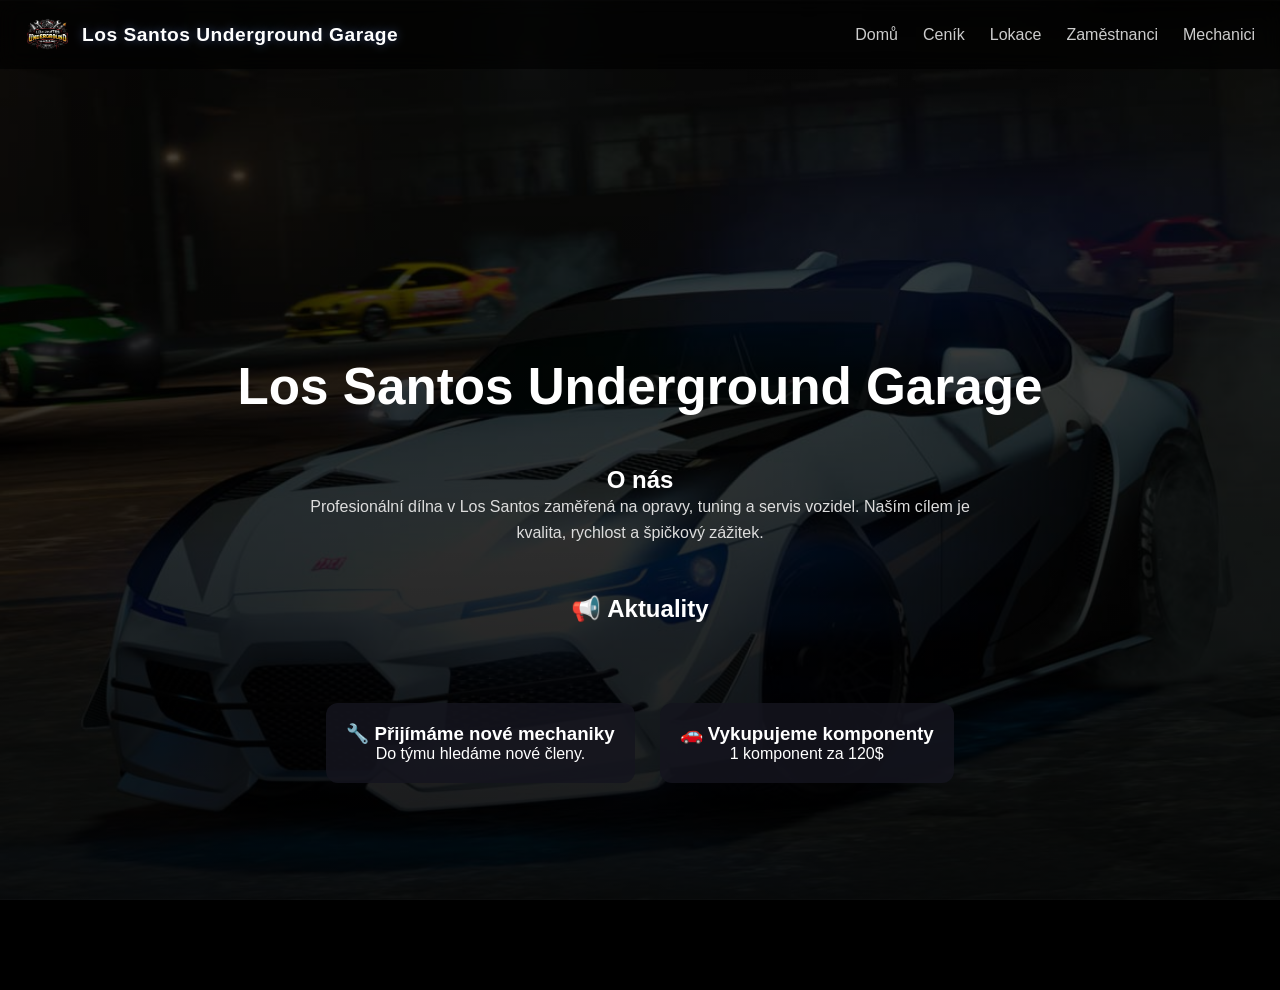
<file: index.html>
<!DOCTYPE html>
<html lang="cs">
<head>
    <meta charset="UTF-8">
    <meta name="viewport" content="width=device-width, initial-scale=1.0, maximum-scale=1.0, user-scalable=no">
    <title>LS Underground Garage</title>
    <link rel="stylesheet" href="style.css">
    <link rel="icon" type="image/png" href="logo.png">
</head>
<body class="home">

<nav class="navbar">

    <div class="brand">
        <img src="logo.png" class="logo">
        <span class="brand-name">Los Santos Underground Garage</span>
    </div>

    <ul>
        <li><a href="index.html">Domů</a></li>
        <li><a href="cennik.html">Ceník</a></li>
        <li><a href="lokace.html">Lokace</a></li>
        <li><a href="zamestnanci.html">Zaměstnanci</a></li>
        <li><a href="mechanici-login.html" class="mechanic-btn">Mechanici</a></li>
    </ul>

</nav>

<section class="center">

    <!-- VELKÝ NÁZEV -->
    <h1 class="main-title">Los Santos Underground Garage</h1>

    <!-- O NÁS -->
    <div class="about">
        <h2>O nás</h2>
        <p>
            Profesionální dílna v Los Santos zaměřená na opravy, tuning a servis vozidel.
            Naším cílem je kvalita, rychlost a špičkový zážitek.
        </p>
    </div>

    <!-- 👇 NADPIS AKTUALITY -->
    <h2 class="section-title">📢 Aktuality</h2>

    <div class="cards">

        <div class="card">
            <h3>🔧 Přijímáme nové mechaniky</h3>
            <p>Do týmu hledáme nové členy.</p>
        </div>

        <div class="card">
            <h3>🚗 Vykupujeme komponenty</h3>
            <p>1 komponent za 120$</p>
        </div>

    </div>

</section>

</body>
</html>
</file>
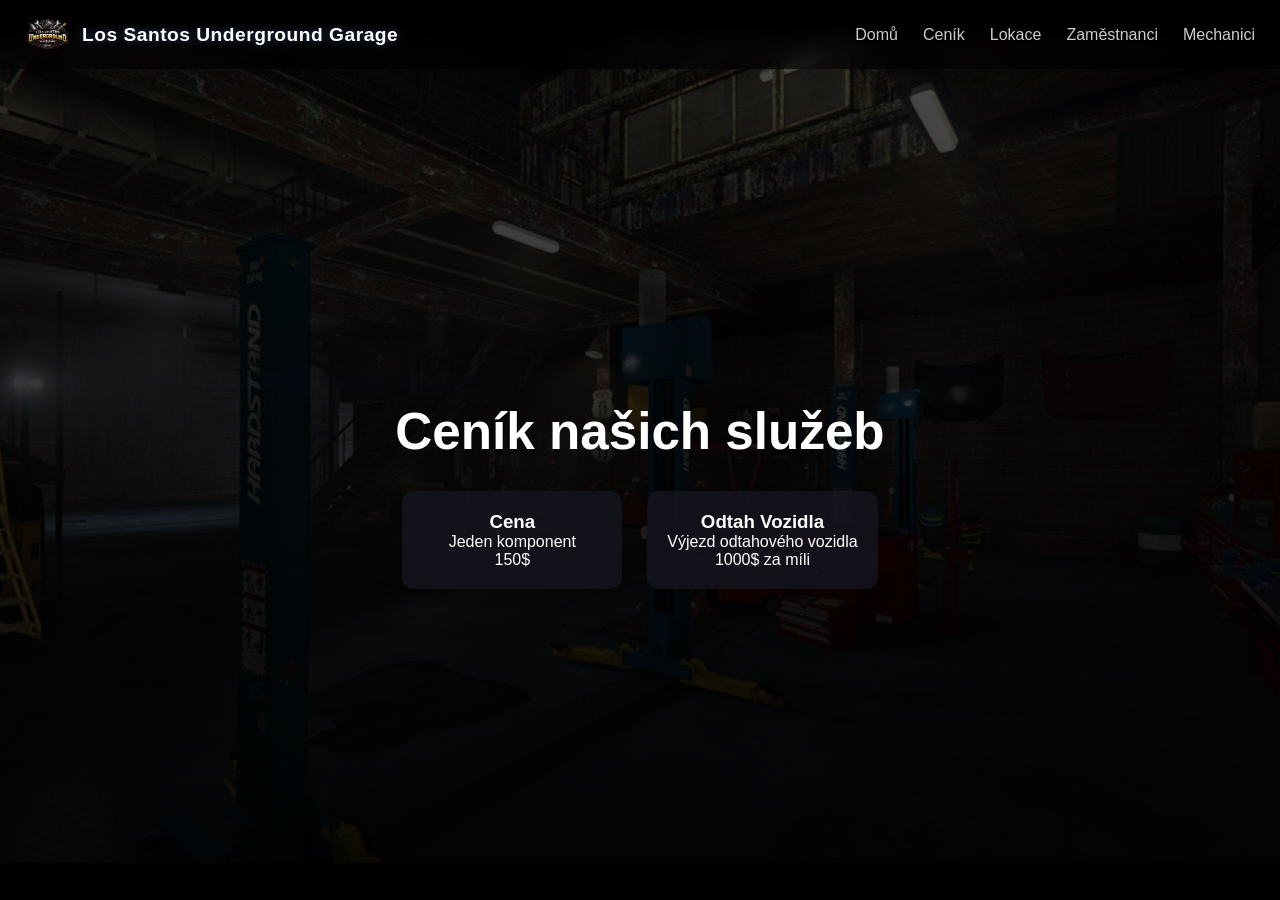
<file: cennik.html>
<!DOCTYPE html>
<html lang="cs">
<head>
    <meta charset="UTF-8">
    <meta name="viewport" content="width=device-width, initial-scale=1.0, maximum-scale=1.0, user-scalable=no">
    <title>Ceník</title>
    <link rel="stylesheet" href="style.css">
    <link rel="icon" type="image/png" href="logo.png">
</head>
<body class="cennik">

<nav class="navbar">

    <div class="brand">
        <img src="logo.png" class="logo">
        <span class="brand-name">Los Santos Underground Garage</span>
    </div>

    <ul>
        <li><a href="index.html">Domů</a></li>
        <li><a href="cennik.html">Ceník</a></li>
        <li><a href="lokace.html">Lokace</a></li>
        <li><a href="zamestnanci.html">Zaměstnanci</a></li>
        <li><a href="mechanici-login.html" class="mechanic-btn">Mechanici</a></li>
    </ul>

</nav>

<section class="content">
    <h1 class="main-title">Ceník našich služeb</h1>

    <div class="cards">
        <div class="card">
            <h3>Cena</h3>
            <p>Jeden komponent</p>
            <span>150$</span>
        </div>

        <div class="card">
            <h3>Odtah Vozidla</h3>
            <p>Výjezd odtahového vozidla</p>
            <span>1000$ za míli</span>
        </div>
    </div>
</section>

</body>
</html>
</file>
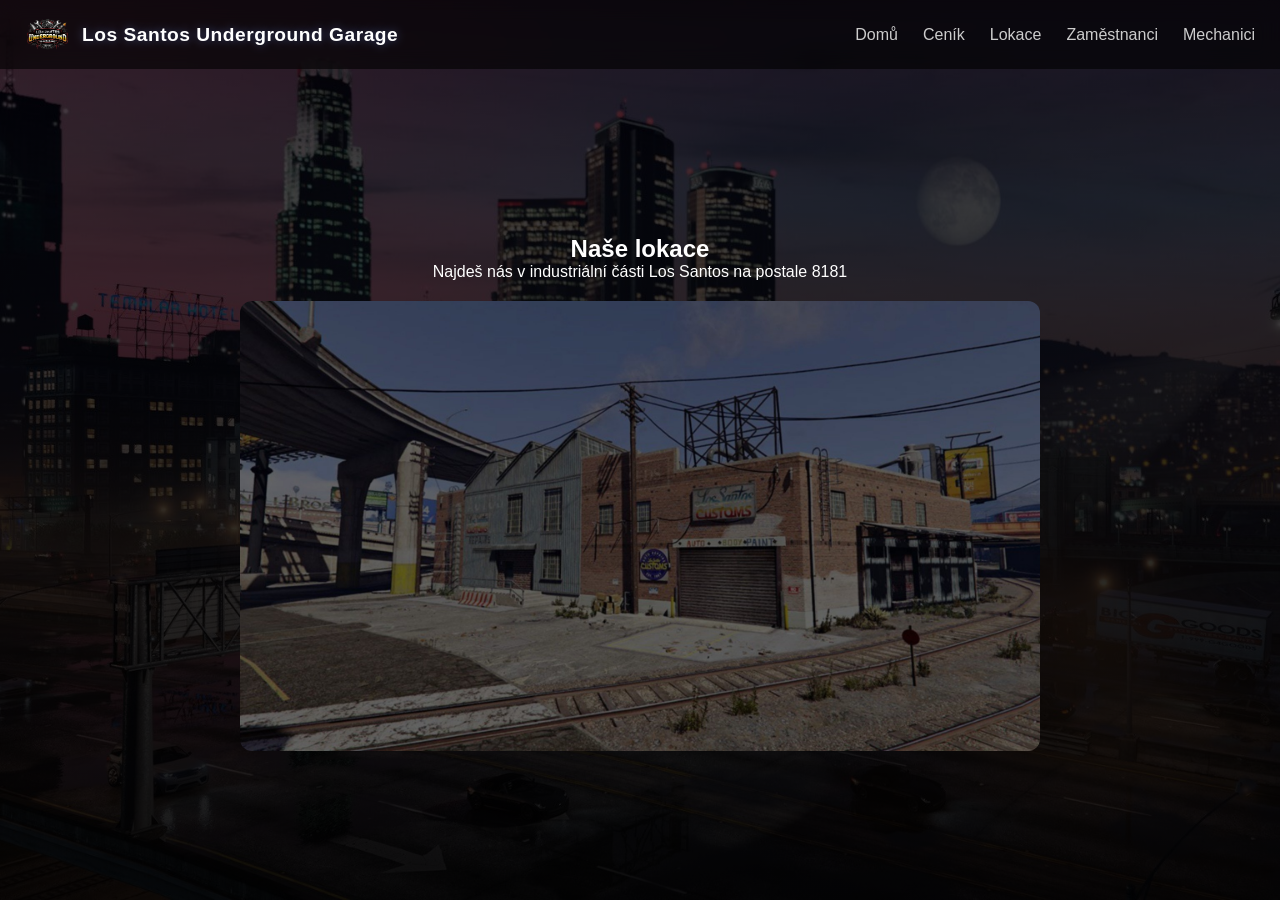
<file: lokace.html>
<!DOCTYPE html>
<html lang="cs">
<head>
    <meta charset="UTF-8">
    <meta name="viewport" content="width=device-width, initial-scale=1.0, maximum-scale=1.0, user-scalable=no">
    <title>Lokace</title>
    <link rel="stylesheet" href="style.css">
    <link rel="icon" type="image/png" href="logo.png">
</head>
<body class="lokace">

<nav class="navbar">

    <div class="brand">
        <img src="logo.png" class="logo">
        <span class="brand-name">Los Santos Underground Garage</span>
    </div>

    <ul>
        <li><a href="index.html">Domů</a></li>
        <li><a href="cennik.html">Ceník</a></li>
        <li><a href="lokace.html">Lokace</a></li>
        <li><a href="zamestnanci.html">Zaměstnanci</a></li>
        <li><a href="mechanici-login.html" class="mechanic-btn">Mechanici</a></li>
    </ul>

</nav>

<section class="content">
    <h2>Naše lokace</h2>
    <p>Najdeš nás v industriální části Los Santos na postale 8181</p>

    <div class="location-image">
        <img src="lokace.jpg" class="map">
    </div>
</section>

</body>
</html>
</file>
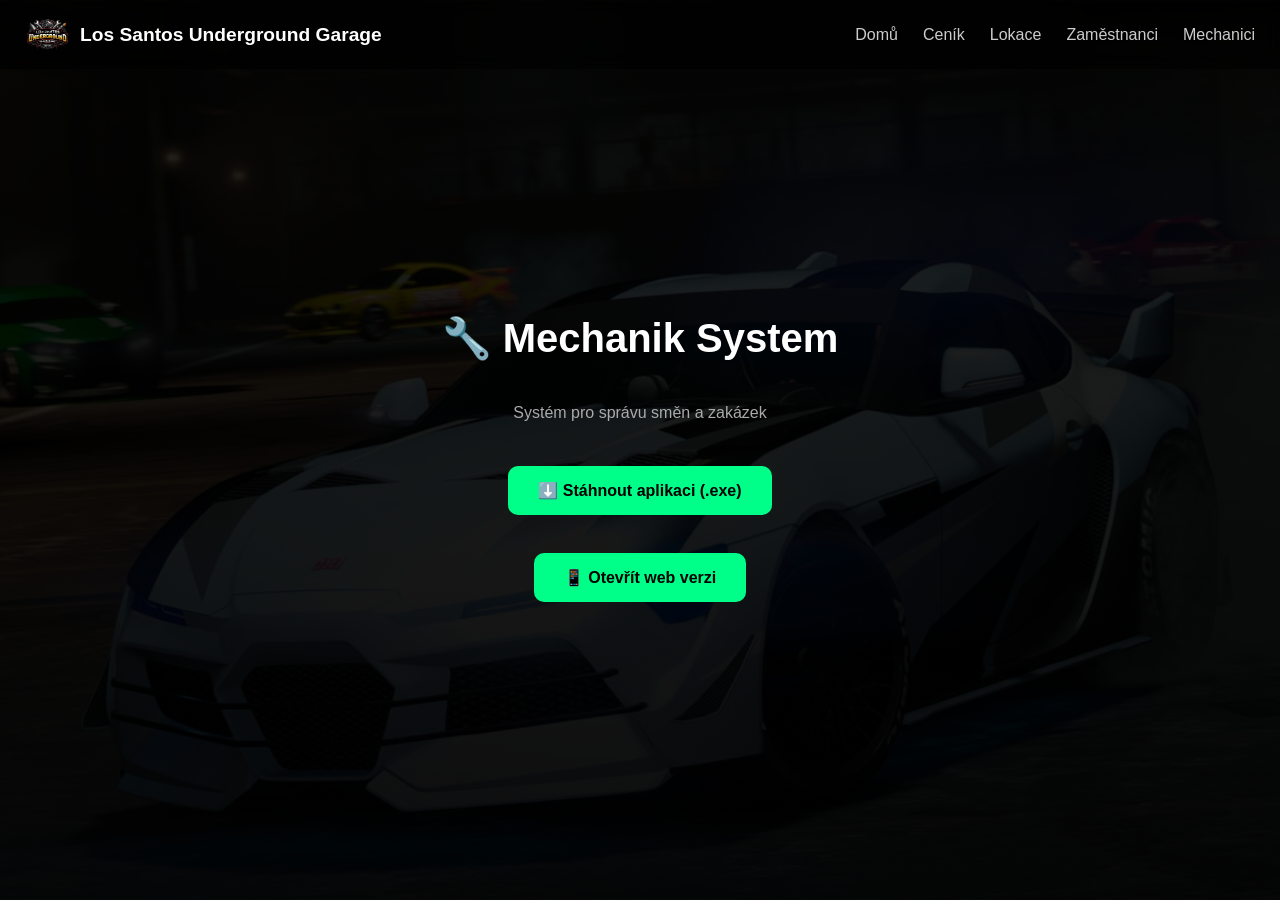
<file: mechanici.html>
<!DOCTYPE html>
<html>
<head>
<meta charset="UTF-8">
<title>Mechanik System</title>

<style>
/* =========================
   NAVBAR
========================= */
.navbar {
    position: fixed;
    top: 0;
    left: 0;
    width: 100%;
    display: flex;
    justify-content: space-between;
    align-items: center;
    padding: 12px 25px;
    background: rgba(0,0,0,0.6);
    backdrop-filter: blur(10px);
    z-index: 1000;
    box-sizing: border-box;
}

.logo {
    height: 45px;
}

.navbar ul {
    display: flex;
    gap: 25px;
    list-style: none;
    margin: 0;
    padding: 0;
    align-items: center;
}

.navbar a {
    color: #ccc;
    text-decoration: none;
    transition: 0.3s;
}

.navbar a:hover {
    color: #7aa2ff;
}

.brand {
    display: flex;
    align-items: center;
    gap: 10px;
}

.brand-name {
    font-size: 1.2rem;
    font-weight: bold;
    color: #fff;
}

body {
  margin: 0;
  min-height: 100vh;

  display: flex;
  flex-direction: column;
  justify-content: center;
  align-items: center;

  background: linear-gradient(rgba(0,0,0,0.85), rgba(0,0,0,0.95)),
    url("bg-home.jpg") center/cover fixed;

  color: white;
  font-family: Arial;
}

h1 { font-size:40px; }
p { color:#aaa; }

.btn {
  display:inline-block;
  padding:15px 30px;
  margin:10px;
  background:#00ff88;
  color:black;
  text-decoration:none;
  border-radius:10px;
  font-weight:bold;
}

.btn:hover {
  background:#00cc6a;
}
</style>

</head>

<nav class="navbar">

    <div class="brand">
        <img src="logo.png" class="logo">
        <span class="brand-name">Los Santos Underground Garage</span>
    </div>

    <ul>
        <li><a href="index.html">Domů</a></li>
        <li><a href="cennik.html">Ceník</a></li>
        <li><a href="lokace.html">Lokace</a></li>
        <li><a href="zamestnanci.html">Zaměstnanci</a></li>
        <li><a href="mechanici-login.html">Mechanici</a></li>
    </ul>

</nav>

<body>

<h1>🔧 Mechanik System</h1>
<p>Systém pro správu směn a zakázek</p>

<br>

<a class="btn" href="https://github.com/JustTomasCZ/mechanik-system/releases/latest">
⬇️ Stáhnout aplikaci (.exe)
</a>

<br>

<a class="btn" href="app.html">
📱 Otevřít web verzi
</a>

</body>
</html>
</file>
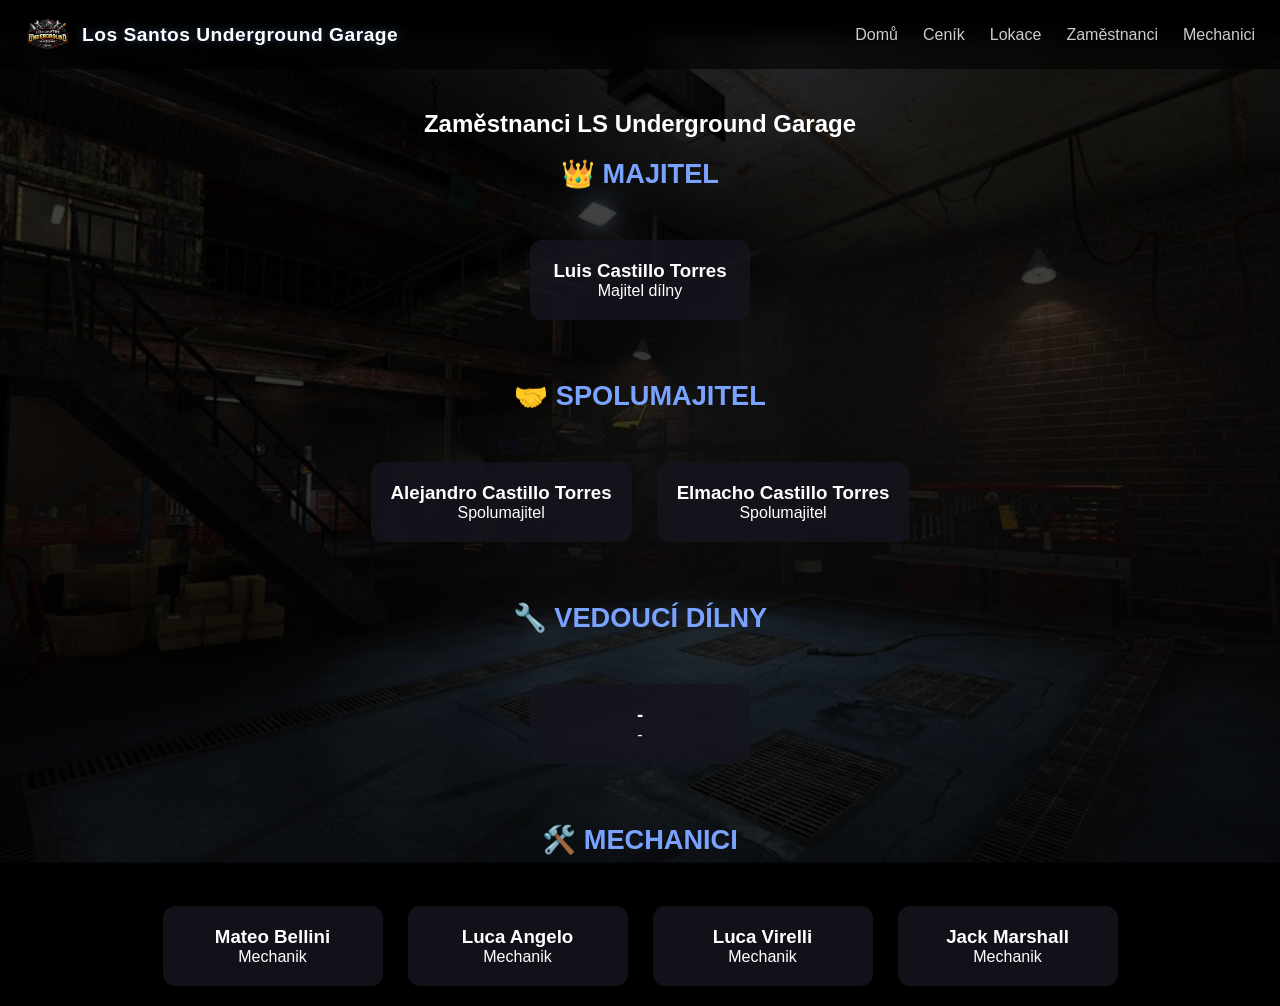
<file: zamestnanci.html>
<!DOCTYPE html>
<html lang="cs">
<head>
    <meta charset="UTF-8">
    <meta name="viewport" content="width=device-width, initial-scale=1.0, maximum-scale=1.0, user-scalable=no">
    <title>Zaměstnanci</title>
    <link rel="stylesheet" href="style.css">
    <link rel="icon" type="image/png" href="logo.png">
</head>
<body class="zamestnanci">

<nav class="navbar">

    <div class="brand">
        <img src="logo.png" class="logo">
        <span class="brand-name">Los Santos Underground Garage</span>
    </div>

    <ul>
        <li><a href="index.html">Domů</a></li>
        <li><a href="cennik.html">Ceník</a></li>
        <li><a href="lokace.html">Lokace</a></li>
        <li><a href="zamestnanci.html">Zaměstnanci</a></li>
        <li><a href="mechanici-login.html" class="mechanic-btn">Mechanici</a></li>
    </ul>

</nav>

<section class="content">

    <h2>Zaměstnanci LS Underground Garage</h2>

    <!-- 👑 MAJITEL -->
    <h3 class="rank-title">👑 Majitel</h3>
    <div class="cards">
        <div class="card owner">
            <h3>Luis Castillo Torres</h3>
            <p>Majitel dílny</p>
            <!-- pridání telefonu >>> <span>Tel: 2051495089</span> -->
        </div>
    </div>

    <!-- 🤝 SPOLUMAJITEL -->
    <h3 class="rank-title">🤝 Spolumajitel</h3>
    <div class="cards">
        <div class="card coowner">
            <h3>Alejandro Castillo Torres</h3>
            <p>Spolumajitel</p>
        </div>
        
        <div class="card coowner">
            <h3>Elmacho Castillo Torres</h3>
            <p>Spolumajitel</p>
        </div>
    </div>

    <!-- 🔧 VEDENÍ -->
    <h3 class="rank-title">🔧 Vedoucí dílny</h3>
    <div class="cards">
        <div class="card manager">
            <h3>-</h3>
            <p>-</p>
        </div>
    </div>

    <!-- 🛠️ MECHANICI -->
    <h3 class="rank-title">🛠️ Mechanici</h3>
    <div class="cards">
        <div class="card">
            <h3>Mateo Bellini</h3>
            <p>Mechanik</p>
        </div>

        <div class="card">
            <h3>Luca Angelo</h3>
            <p>Mechanik</p>
        </div>

        <div class="card">
            <h3>Luca Virelli</h3>
            <p>Mechanik</p>
        </div>

        <div class="card">
            <h3>Jack Marshall</h3>
            <p>Mechanik</p>
        </div>
    </div>

</section>

</body>
</html>
</file>
<file: style.css>
* {
    margin: 0;
    padding: 0;
    box-sizing: border-box;
}

/* =========================
   ZÁKLAD
========================= */
html, body {
    margin: 0;
    overflow-x: hidden;
    font-family: Arial, sans-serif;
    color: #fff;
    background: black;
    overscroll-behavior-y: auto; /* umožní refresh */
}

/* posun pod navbar */
body {
    padding-top: 90px;
}

/* =========================
   BACKGROUNDY
========================= */
.home,
.cennik,
.lokace {
    min-height: 100vh;
    display: flex;
    flex-direction: column;
}

.home {
    background: linear-gradient(rgba(0,0,0,0.7), rgba(0,0,0,0.9)),
    url("bg-home.jpg") center/cover fixed;
}

.cennik {
    background: linear-gradient(rgba(0,0,0,0.7), rgba(0,0,0,0.9)),
    url("bg-cennik.jpg") center/cover fixed;
}

.lokace {
    background: linear-gradient(rgba(0,0,0,0.7), rgba(0,0,0,0.9)),
    url("bg-lokace.jpg") center/cover fixed;
}

/* =========================
   ZAMĚSTNANCI (SCROLL POVOLEN)
========================= */
.zamestnanci {
    background: linear-gradient(rgba(0,0,0,0.7), rgba(0,0,0,0.9)),
    url("bg-staff.jpg") center/cover fixed;

    min-height: 100vh;
    overflow-y: auto;
}

/* =========================
   PC vs MOBIL CHOVÁNÍ
========================= */

/* 💻 PC – bez scrollu */
@media (min-width: 769px) {
    .home,
    .cennik,
    .lokace {
        overflow: hidden;
    }
}

/* 📱 MOBIL – scroll + refresh */
@media (max-width: 768px) {
    .home,
    .cennik,
    .lokace {
        overflow-y: auto;
    }

    body {
        touch-action: pan-y; /* zákaz posunu do stran + zoom bug fix */
    }
}

/* =========================
   NAVBAR
========================= */
.navbar {
    position: fixed;
    top: 0;
    width: 100%;
    display: flex;
    justify-content: space-between;
    align-items: center;
    padding: 12px 25px;
    background: rgba(0,0,0,0.6);
    backdrop-filter: blur(10px);
    z-index: 1000;
}

.logo {
    height: 45px;
}

.navbar ul {
    display: flex;
    gap: 25px;
    list-style: none;
}

.navbar a {
    color: #ccc;
    text-decoration: none;
    transition: 0.3s;
}

.navbar a:hover {
    color: #7aa2ff;
}

/* =========================
   OBSAH
========================= */
.center,
.content {
    flex: 1;
    display: flex;
    flex-direction: column;
    justify-content: center;
    align-items: center;
    text-align: center;
    padding: 20px;
}

/* homepage layout */
.center {
    min-height: 100vh;
    padding: 120px 20px 60px;
    gap: 50px;
}

/* =========================
   TEXTY
========================= */
.main-title {
    font-size: 3.2rem;
}

.about {
    max-width: 700px;
}

.about p {
    color: #ddd;
    line-height: 1.6;
}

/* =========================
   CARDS
========================= */
.cards {
    display: flex;
    justify-content: center;
    flex-wrap: wrap;
    gap: 25px;
    margin-top: 30px;
    width: 100%;
}

.card {
    background: rgba(20,20,30,0.85);
    padding: 20px;
    border-radius: 12px;
    transition: 0.3s;
    min-width: 220px;
}

.card:hover {
    transform: scale(1.05);
    box-shadow: 0 0 20px #7aa2ff;
}

/* =========================
   ZAMĚSTNANCI NADPISY
========================= */
.rank-title {
    width: 100%;
    margin-top: 60px;
    margin-bottom: 20px;
    font-size: 1.7rem;
    color: #7aa2ff;
    text-transform: uppercase;
}

/* fix aby první nebyl schovaný */
.zamestnanci .rank-title:first-of-type {
    margin-top: 20px;
}

/* =========================
   MAPA
========================= */
.map {
    width: 100%;
    max-width: 800px;
    margin-top: 20px;
    border-radius: 12px;
}

/* =========================
   RESPONSIVE
========================= */
@media (max-width: 768px) {

    .navbar {
        flex-direction: column;
        gap: 10px;
        padding: 10px 15px;
    }

    .logo {
        height: 35px;
    }

    .navbar ul {
        flex-wrap: wrap;
        justify-content: center;
        gap: 12px;
    }

    .navbar a {
        font-size: 14px;
    }

    .cards {
        flex-direction: column;
        align-items: center;
    }
}

.brand {
    display: flex;
    align-items: center;
    gap: 12px;
}

.brand-name {
    font-size: 1.2rem;
    font-weight: bold;
    color: #fff;
    letter-spacing: 0.5px;
}

.logo {
    height: 45px;
}

@media (max-width: 768px) {

    .brand {
        flex-direction: column;
        gap: 5px;
    }

    .brand-name {
        font-size: 0.9rem;
        text-align: center;
    }
}

.brand-name {
    text-shadow: 0 0 10px rgba(122,162,255,0.4);
}

@media (max-width: 768px) {
    body.zamestnanci {
        padding-top: 140px; /* víc místa kvůli vyššímu navbaru */
    }
}

/* =========================
   LOGIN STRÁNKA
========================= */
body.login {
    min-height: 100vh;
    display: flex;
    flex-direction: column;
    justify-content: center;
    align-items: center;

    background: linear-gradient(rgba(0,0,0,0.85), rgba(0,0,0,0.95)),
    url("bg-home.jpg") center/cover fixed;

    text-align: center;
    gap: 15px;
}

/* nadpis login */
.login h2 {
    font-size: 2rem;
    margin: 0;

    color: #7aa2ff;
    text-shadow: 0 0 10px rgba(122,162,255,0.4);
}

/* form box */
.login form {
    background: rgba(20,20,30,0.9);
    padding: 30px;
    border-radius: 12px;

    display: flex;
    flex-direction: column;
    gap: 15px;

    min-width: 280px;
    box-shadow: 0 0 20px rgba(0,0,0,0.6);
}

/* input */
.login input {
    padding: 10px;
    border: none;
    border-radius: 6px;
    outline: none;

    background: #111;
    color: white;
    border: 1px solid #333;

    transition: 0.3s;
}

.login input:focus {
    border-color: #7aa2ff;
    box-shadow: 0 0 10px rgba(122,162,255,0.4);
}

/* =========================
   INDEX.HTML – PC NO SCROLL
========================= */
@media (min-width: 769px) {
    body.home {
        overflow: hidden;
        height: 100vh;
    }
}
</file>
